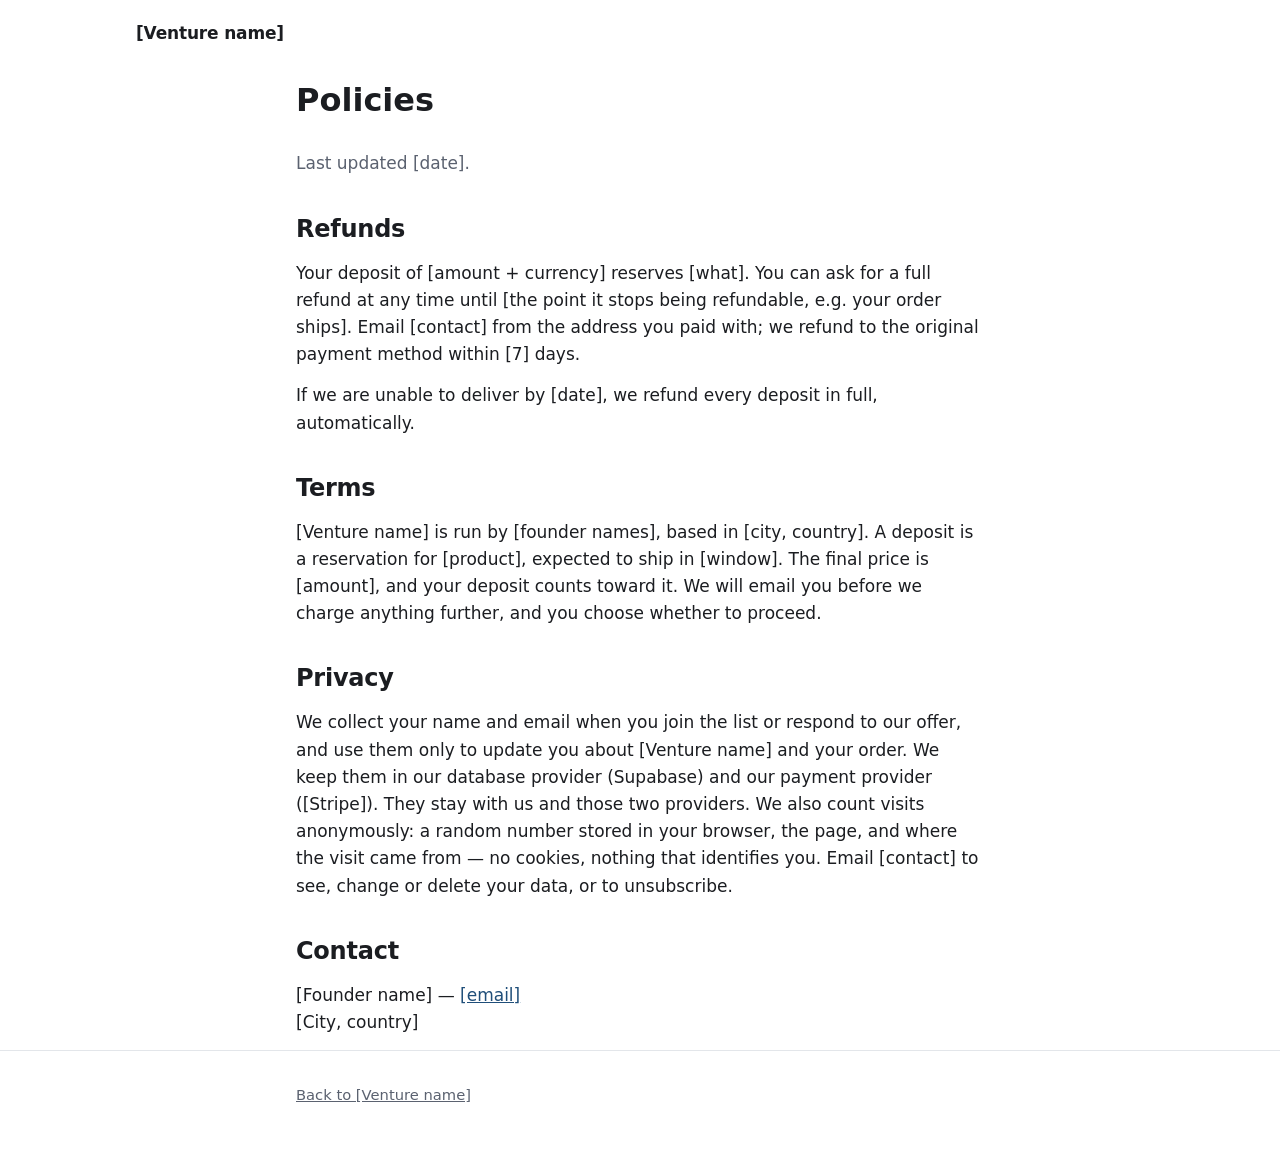
<file: site/policies.html>
<!doctype html>
<html lang="en">
<head>
  <meta charset="utf-8">
  <meta name="viewport" content="width=device-width, initial-scale=1">
  <title>Policies — [Venture name]</title>
  <link rel="stylesheet" href="styles.css">
</head>
<body>

<!-- STARTER TEXT. Payment providers review this page before switching on live
     payments. Edit every section to match what you actually promise.
     This is a plain-language starting point, not legal advice. -->

<header class="top">
  <div class="wrap"><a class="brand" href="/">[Venture name]</a></div>
</header>

<main class="doc">
  <div class="wrap">
    <h1>Policies</h1>
    <p class="muted">Last updated [date].</p>

    <!-- Refunds and Terms below are written for a payment ask. For another
         ask, say what you commit to and how to cancel. -->
    <h2 id="refunds">Refunds</h2>
    <p>Your deposit of [amount + currency] reserves [what]. You can ask for a full
      refund at any time until [the point it stops being refundable, e.g. your
      order ships]. Email [contact] from the address you paid with; we refund to
      the original payment method within [7] days.</p>
    <p>If we are unable to deliver by [date], we refund every deposit in full,
      automatically.</p>

    <h2 id="terms">Terms</h2>
    <p>[Venture name] is run by [founder names], based in [city, country]. A
      deposit is a reservation for [product], expected to ship in [window]. The
      final price is [amount], and your deposit counts toward it. We will email
      you before we charge anything further, and you choose whether to proceed.</p>

    <h2 id="privacy">Privacy</h2>
    <p>We collect your name and email when you join the list or respond to our offer, and
      use them only to update you about [Venture name] and your order. We keep
      them in our database provider (Supabase) and our payment provider
      ([Stripe]). They stay with us and those two providers. We also count
      visits anonymously: a random number stored in your browser, the page,
      and where the visit came from — no cookies, nothing that identifies you. Email [contact] to see, change
      or delete your data, or to unsubscribe.</p>

    <h2 id="contact">Contact</h2>
    <p>[Founder name] — <a href="mailto:[email]">[email]</a><br>
      [City, country]</p>
  </div>
</main>

<footer>
  <div class="wrap"><a href="/">Back to [Venture name]</a></div>
</footer>

<script src="config.js"></script>
<script src="app.js"></script>
</body>
</html>
</file>
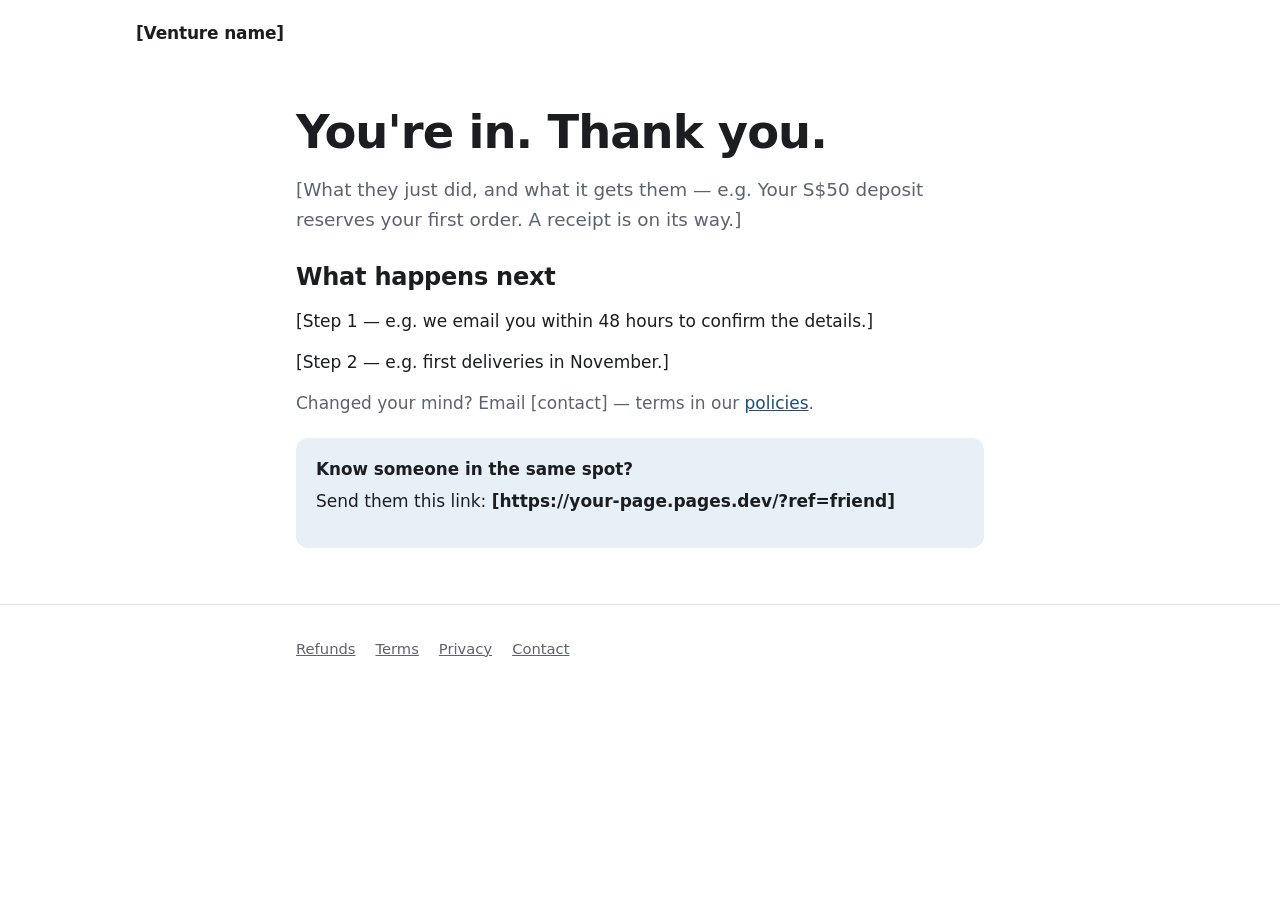
<file: site/thanks.html>
<!doctype html>
<html lang="en">
<head>
  <meta charset="utf-8">
  <meta name="viewport" content="width=device-width, initial-scale=1">
  <title>Thank you — [Venture name]</title>
  <meta name="robots" content="noindex">
  <link rel="stylesheet" href="styles.css">
</head>
<body>

<!-- Visitors land here after saying yes: set this page's full address as
     the redirect after payment, after booking, or after the form. -->

<header class="top">
  <div class="wrap"><a class="brand" href="/">[Venture name]</a></div>
</header>

<main>
  <section class="hero">
    <div class="wrap">
      <h1>You're in. Thank you.</h1>
      <p class="lead">[What they just did, and what it gets them — e.g. Your S$50 deposit reserves your first order. A receipt is on its way.]</p>
      <h2>What happens next</h2>
      <p>[Step 1 — e.g. we email you within 48 hours to confirm the details.]</p>
      <p>[Step 2 — e.g. first deliveries in November.]</p>
      <p class="muted">Changed your mind? Email [contact] — terms in our <a href="policies.html#refunds">policies</a>.</p>
      <div class="notice">
        <h3>Know someone in the same spot?</h3>
        <p>Send them this link: <strong>[https://your-page.pages.dev/?ref=friend]</strong></p>
      </div>
    </div>
  </section>
</main>

<footer>
  <div class="wrap">
    <a href="policies.html#refunds">Refunds</a>
    <a href="policies.html#terms">Terms</a>
    <a href="policies.html#privacy">Privacy</a>
    <a href="policies.html#contact">Contact</a>
  </div>
</footer>

<script src="config.js"></script>
<script src="app.js"></script>
</body>
</html>
</file>
<file: site/styles.css>
/* The look comes from your Claude Design system: its tokens go in :root
   below, its fonts in a <link> in each page's <head>. The rest follows. */
:root {
  --brand: #1f4e79;
  --brand-ink: #ffffff;
  --accent: #e8f0f7;
  --ink: #1b1d21;
  --muted: #5b6270;
  --line: #e3e6ea;
  --bg: #ffffff;
  --bg-soft: #f7f8fa;
  --radius: 12px;
  --max: 720px;
  --font: system-ui, -apple-system, "Segoe UI", Roboto, "Helvetica Neue", Arial, sans-serif;
}

* { box-sizing: border-box; }
html { -webkit-text-size-adjust: 100%; }
body {
  margin: 0;
  background: var(--bg);
  color: var(--ink);
  font: 17px/1.6 var(--font);
}
img { max-width: 100%; height: auto; border-radius: var(--radius); }
a { color: var(--brand); }

.wrap { max-width: var(--max); margin: 0 auto; padding: 0 16px; }
section { padding: 48px 0; border-top: 1px solid var(--line); }
section.soft { background: var(--bg-soft); }

header.top { padding: 20px 0; }
header.top .wrap { display: flex; justify-content: space-between; align-items: center; }
.brand { font-weight: 700; letter-spacing: -0.01em; text-decoration: none; color: var(--ink); }

.hero { padding: 40px 0 56px; border-top: 0; }
.hero h1 { font-size: clamp(2rem, 6vw, 2.9rem); line-height: 1.12; letter-spacing: -0.02em; margin: 0 0 16px; }
.hero p.lead { font-size: 1.15rem; color: var(--muted); margin: 0 0 28px; }
.hero-grid { display: grid; gap: 28px; align-items: center; }
@media (min-width: 760px) { .hero-grid { grid-template-columns: 1.1fr 1fr; max-width: 1040px; } header.top .wrap { max-width: 1040px; } }
.hero-copy { min-width: 0; }
.hero-media { margin: 0; position: relative; aspect-ratio: 1 / 1; max-width: 100%; border-radius: var(--radius); background: var(--accent); overflow: hidden; }
.hero-media::after { content: "Your product photo: site/img/hero.jpg"; position: absolute; inset: 0; display: grid; place-items: center; color: var(--muted); font-size: 0.9rem; text-align: center; padding: 16px; }
.hero-media img { position: relative; z-index: 1; width: 100%; height: 100%; object-fit: cover; border-radius: 0; }
.micro-proof { margin: 18px 0 0; font-size: 0.95rem; color: var(--muted); }
.why-now { font-weight: 600; margin: 0 0 20px; }
.last-call { text-align: left; }
.last-call form { margin-top: 16px; }

h2 { font-size: 1.5rem; line-height: 1.25; letter-spacing: -0.01em; margin: 0 0 16px; }
h3 { font-size: 1.05rem; margin: 0 0 6px; }
p { margin: 0 0 14px; }
.muted { color: var(--muted); }

.cta-row { display: flex; flex-wrap: wrap; gap: 12px; align-items: center; }
.button {
  display: inline-block;
  background: var(--brand);
  color: var(--brand-ink);
  padding: 14px 22px;
  border-radius: 999px;
  font-weight: 600;
  text-decoration: none;
  border: 0;
  font-size: 1rem;
  cursor: pointer;
}
.button:hover { filter: brightness(1.08); }
.button.ghost { background: transparent; color: var(--brand); border: 1.5px solid var(--brand); }
.button[disabled] { opacity: 0.6; cursor: wait; }

.grid { display: grid; gap: 20px; }
@media (min-width: 640px) { .grid.three { grid-template-columns: repeat(3, 1fr); } }

.card { background: var(--bg); border: 1px solid var(--line); border-radius: var(--radius); padding: 20px; }
blockquote { margin: 0; padding: 18px 20px; background: var(--accent); border-radius: var(--radius); }
blockquote p { margin: 0 0 8px; }
blockquote cite { font-style: normal; color: var(--muted); font-size: 0.92rem; }

.terms { list-style: none; padding: 0; margin: 0 0 24px; }
.terms li { padding: 10px 0; border-bottom: 1px solid var(--line); display: flex; justify-content: space-between; gap: 16px; }
.terms li span:first-child { color: var(--muted); }

form { display: grid; gap: 14px; }
label { font-weight: 600; font-size: 0.95rem; display: grid; gap: 6px; }
input, textarea {
  font: inherit;
  padding: 12px 14px;
  border: 1px solid var(--line);
  border-radius: 10px;
  background: var(--bg);
  color: var(--ink);
  width: 100%;
}
input:focus, textarea:focus { outline: 2px solid var(--brand); outline-offset: 1px; }
.consent { font-weight: 400; font-size: 0.9rem; color: var(--muted); }
.hp { position: absolute; left: -9999px; }
[data-status] { min-height: 1.4em; margin: 0; color: var(--muted); }

.notice { background: var(--accent); border-radius: var(--radius); padding: 18px 20px; margin-top: 20px; }

details { border-bottom: 1px solid var(--line); padding: 14px 0; }
summary { cursor: pointer; font-weight: 600; }
details p { margin: 10px 0 0; }

footer { padding: 32px 0 48px; border-top: 1px solid var(--line); color: var(--muted); font-size: 0.92rem; }
footer .wrap { display: flex; flex-wrap: wrap; gap: 8px 20px; }
footer a { color: var(--muted); }

.doc h1 { font-size: 2rem; margin: 8px 0 24px; }
.doc h2 { margin-top: 36px; }
</file>
